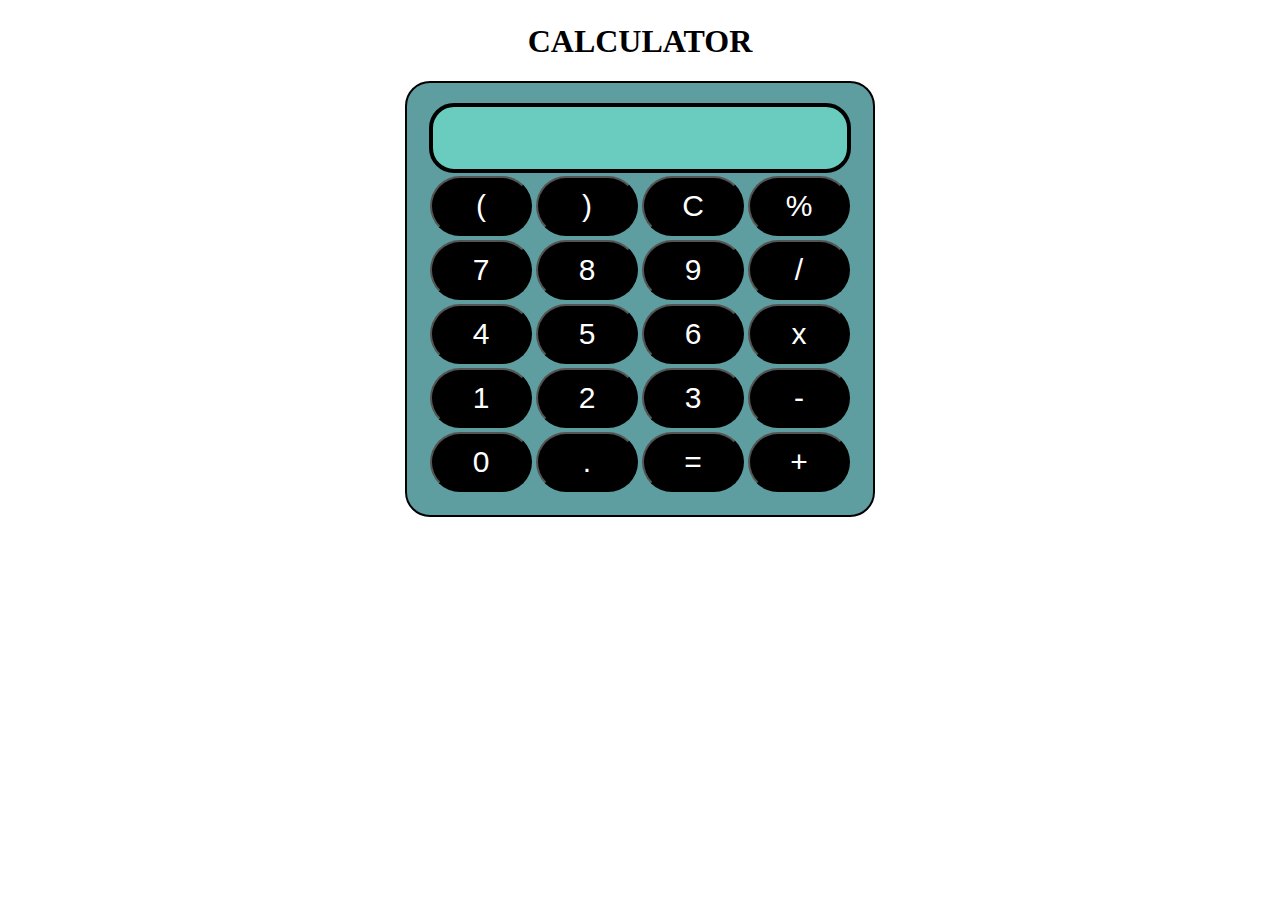
<file: Calculator/index.html>
<!DOCTYPE html>
<html lang="en">
<head>
    <meta charset="UTF-8">
    <meta name="viewport" content="width=device-width, initial-scale=1.0">
    <link rel="stylesheet" href="style.css">
    
    <title>Calculator</title>
    
</head>
<body>
    <div class="container">
        <h1>CALCULATOR</h1>
<div class="calculator">
        <input type="text" name="screen" id="screen">

        <table>
            <tr>
            <td><button>(</button></td>
            <td><button>)</button></td>
            <td><button>C</button></td>
            <td><button>%</button></td>
        </tr>
        <tr>
            <td><button>7</button></td>
            <td><button>8</button></td>
            <td><button>9</button></td>
            <td><button>/</button></td>
        </tr>
    
        <tr>
            <td><button>4</button></td>
            <td><button>5</button></td>
            <td><button>6</button></td>
            <td><button>x</button></td>
        </tr>

        <tr>
            <td><button>1</button></td>
            <td><button>2</button></td>
            <td><button>3</button></td>
            <td><button>-</button></td>
        </tr>

        <tr>
            <td><button>0</button></td>
            <td><button>.</button></td>
            <td><button>=</button></td>
            <td><button>+</button></td>
        </tr>
           
        </table>
    </div>
    </div>
</body>
<script src="index.js"></script>
</html>
</file>
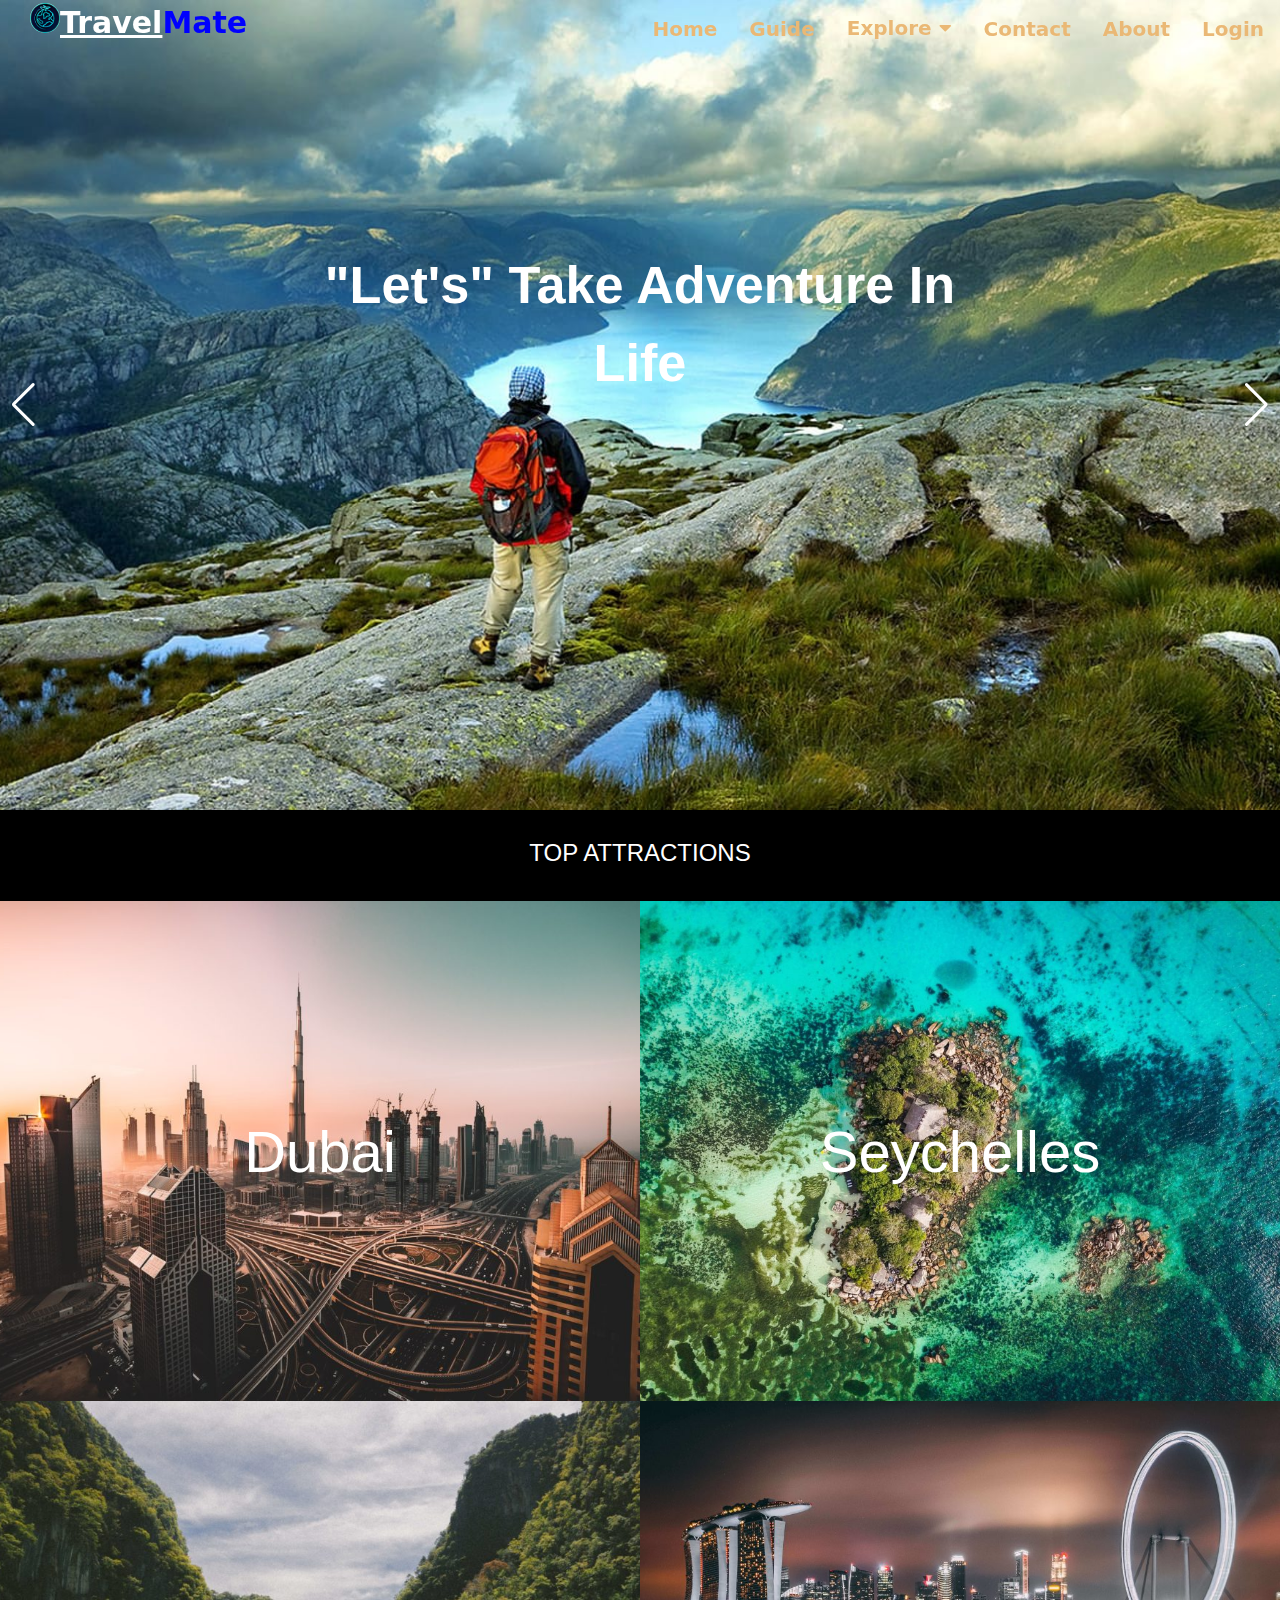
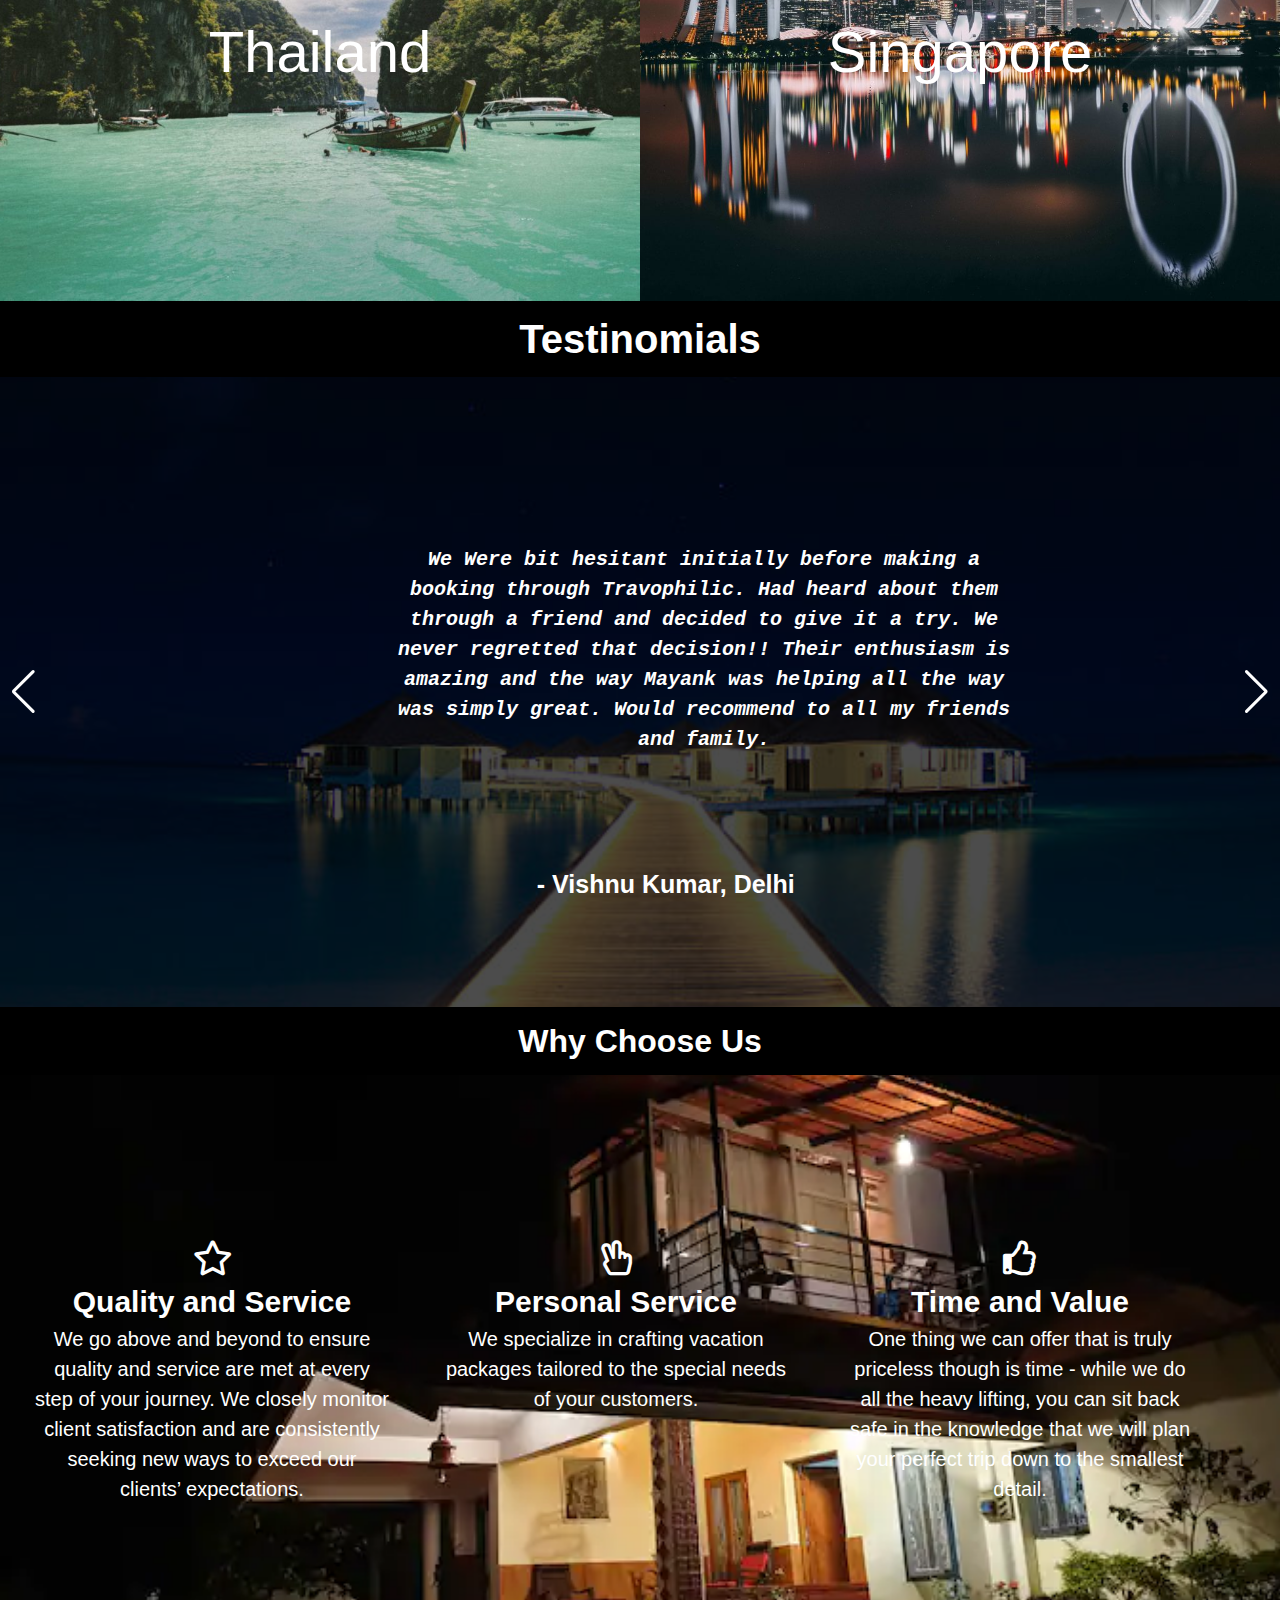
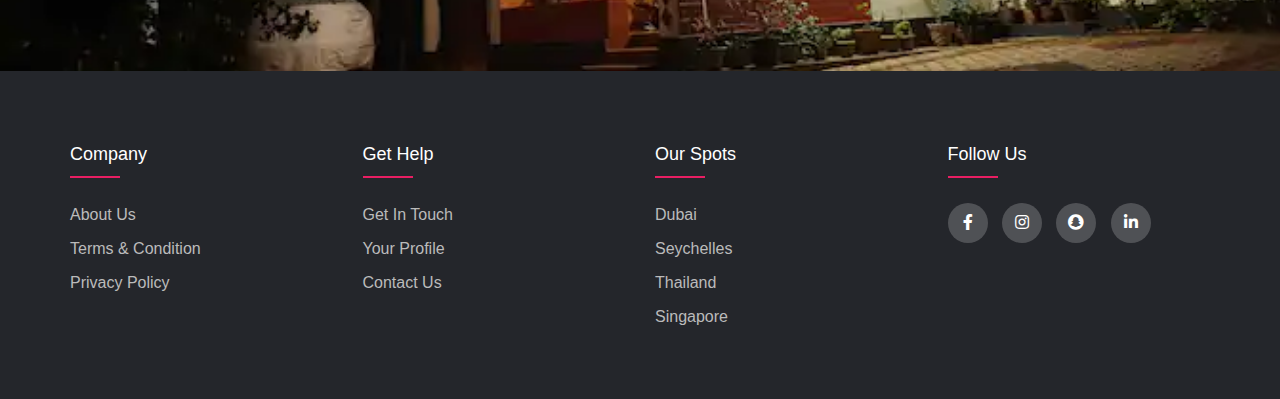
<file: landing page/index.html>
<!DOCTYPE html>
<html>
<head>
<meta name="viewport" content="width=device-width, initial-scale=1">
<link rel="stylesheet" href="https://cdnjs.cloudflare.com/ajax/libs/font-awesome/5.15.1/css/all.min.css"/>

<link rel="stylesheet" href="style.css">
<link
      rel="stylesheet"
      href="https://unpkg.com/swiper/swiper-bundle.min.css"
    />
<link rel="stylesheet" href="crousel.css">
<link rel="stylesheet" href="footer.css">
<link rel="stylesheet" href="why.css">
<link rel="stylesheet" href="testi.css">

<title>BlueSpace - Travel & Holiday Planner</title>
<style>


  html,body{
    margin: 0;
    padding: 0;
    overflow-x: hidden;
  }
 

</style>



<title>bluespace</title>

</head>
<body>
<div>
<div class="topnav" id="myTopnav">
  <h1 class="logo"><img src="tmlogo5.jpeg" alt="logo\image"  height="30px" width="30px"><u>Travel</u><span>Mate</span></h1>
  <a href="#" class="active">Login</a>
  <a href="#">About</a>
  <a href="#">Contact</a>
  <div class="dropdown">
    <button class="dropbtn">Explore 
      <i class="fa fa-caret-down"></i>
    </button>
    <div class="dropdown-content">
      <a href="#">Dubai</a>
      <a href="#">Seychelles</a>
      <a href="#">Thailand</a>
      <a href="#">Singapore</a>
    </div>
  </div>
  <a href="">Guide</a>
  <a href="">Home</a>
  <a href="javascript:void(0);" style="font-size:15px;" class="icon" onclick="myFunction()">&#9776;</a>
</div>

<script>
  function myFunction() {
    var x = document.getElementById("myTopnav");
    if (x.className === "topnav") {
      x.className += " responsive";
    } else {
      x.className = "topnav";
    }
  }
  </script>



   

<!-- Swiper -->
<div class="swiper mySwiper">
  <div class="swiper-wrapper">

    <div class="swiper-slide">
      <img src="carsoel img1.jpg" alt="" />
      <div class="centered">"TRAVEL"
        An Investment In Yourself
      </div>
    </div>


    <div class="swiper-slide">
      <img src="carsoel img2.jpg" alt="" />
      <div class="centered">"Begin's"
        Journey With Friends and Family
      </div>
    </div>
    
    <div class="swiper-slide">
      <img src="carsoel img3.jpg" alt="" />
      <div class="centered">"Let's"
          Take Adventure In Life
      </div>
    </div>
    
  </div>
  <div class="swiper-button-next"></div>
  <div class="swiper-button-prev"></div>
</div>



<!-- Swiper JS -->
<script src="https://unpkg.com/swiper/swiper-bundle.min.js"></script>

<!-- Initialize Swiper -->
<script>
  var swiper = new Swiper(".mySwiper", {
    spaceBetween: 0,
    centeredSlides: true,
    loop: true,
    autoplay: {
      delay: 2500,
      disableOnInteraction: false,
    },
    pagination: {
      el: ".swiper-pagination",
      clickable: true,
    },
    navigation: {
      nextEl: ".swiper-button-next",
      prevEl: ".swiper-button-prev",
    },
  });
</script>

<script>
  var swiper = new Swiper(".mySwiperdemo", {
    slidesPerView: 3,
    spaceBetween: 0,
    slidesPerGroup: 3,
    loop: true,
    loopFillGroupWithBlank: true,
    pagination: {
      el: ".swiper-pagination",
      clickable: true,
    },
    navigation: {
      nextEl: ".swiper-button-next",
      prevEl: ".swiper-button-prev",
    },
  });
</script>


  <div class="section-heading">
    <h2>Top Attractions</h2>
  </div>
  <div class="top-attractions">
    <div class="container-lg">
      <ul>
        <li style="background-image: url('t img1.jpg');">
          <a href="#">
            <div class="v-align">
              <h3>Dubai</h3>
            </div>
          </a>
        </li>
        <li style="background-image: url(t\ img2.jpg);">
          <a href="#">
            <div class="v-align">
              <h3>Seychelles</h3>
            </div>
          </a>
        </li>
        <li style="background-image: url('timg3.jpg');">
          <a href="#">
            <div class="v-align">
              <h3>Thailand</h3>
            </div>
          </a>
        </li>
        <li style="background-image: url('timg4.jpg');">
          <a href="#">
            <div class="v-align">
              <h3>Singapore</h3>
            </div>
          </a>
        </li>
                  </ul>
    </div>
  </div>




 
    <div class="pera"><h1 class="testi">Testinomials</h1></div>
    
   
    <div class="swiper mySwiper" id="huh">
        <div class="swiper-wrapper">
          <div class="swiper-slide" id="four">
            <img src="slideshow.jpg" alt="" />
            <p class="center">We Were bit hesitant initially before making a booking through 
              Travophilic. Had heard about them through a friend and 
              decided to give it a try. We never regretted that decision!! 
              Their enthusiasm is amazing and the way Mayank was helping
              all the way was simply great. Would recommend to all my friends
                                                and family.</p>
            
    <p class="para">- Vishnu Kumar, Delhi</p>
          </div>
          <div class="swiper-slide" id="four">
            <img src="slideshow.jpg" alt="" />
            <p class="center">First of all, many thanks to the team for making this trip a 
              memorable one.Special thanks to Yash who coordinated 
            everything by providing exceptional customer service.We keep 
              changing the requirements but they never raised any
               issue or tried to convince us with pre-defined packages.
               They customised everything exactly what we asked for</p>
            <p class="para">- Jai Prakash, Delhi</p>

          </div>
          <div class="swiper-slide" id="four">
            <img src="slideshow.jpg" alt="" />
            <p class="center"> The team is new to the game which came as a boon.They
              had fresh insights along with unparalleled professionalism.
            We would recommend booking through Travophilic for all
              who want something out of ordinary to be on a trip of a lifetime.</p>
            <p class="para">- Manish Agrawal, Delhi</p>
          </div>
        </div>
        <div class="swiper-button-next"></div>
        <div class="swiper-button-prev"></div>
      </div>
        
    
        
        <script src="https://unpkg.com/swiper/swiper-bundle.min.js"></script>
    
       
        <script>
          var swiper = new Swiper(".mySwiper", {
            spaceBetween: 0,
            centeredSlides: true,
            loop: true,
            autoplay: {
              delay: 2500,
              disableOnInteraction: false,
            },
            pagination: {
              el: ".swiper-pagination",
              clickable: true,
            },
            navigation: {
              nextEl: ".swiper-button-next",
              prevEl: ".swiper-button-prev",
            },
          });
        </script>
    
        <script>
          var swiper = new Swiper(".mySwiperdemo", {
            slidesPerView: 3,
            spaceBetween: 30,
            slidesPerGroup: 3,
            loop: true,
            loopFillGroupWithBlank: true,
            pagination: {
              el: ".swiper-pagination",
              clickable: true,
            },
            navigation: {
              nextEl: ".swiper-button-next",
              prevEl: ".swiper-button-prev",
            },
          });
        </script>


    
<!-- footer -->

<div class="col-container">
  <div class="why"> <h1>Why Choose Us </h1></div>
   <div class="col" >
      <p> <i class="far fa-star"></i></p>
     <h4 class="mn">Quality and Service</h4>
     <p>We go above and beyond to ensure quality and service are
       met at every step of your journey. We
       closely monitor client satisfaction and 
       are consistently seeking new ways to exceed 
       our clients’ expectations.</p>
    
   </div>
   <div class="col" >
      <p> <i class="far fa-hand-peace"></i></p>
     <h4 class="mn">Personal Service</h4>
     <p> We specialize in crafting vacation packages tailored
       to the special needs of your customers.</p>
     
   </div>
   <div class="col" >
       <p><i class="far fa-thumbs-up"></i></p>
     <h4 class="mn">Time and Value</h4>
     <p>One thing we can offer that is truly priceless 
       though is time - while we do all the heavy 
       lifting, you can sit back safe in the knowledge
       that we will plan your perfect trip down 
       to the smallest detail.</p>
     
   </div>
 </div>

 <footer class="footer">
   <div class="container">
       <div class="row">
           <div class="footer-col">
               <h4>company</h4>
               <ul>
                   <li><a href="#">About us</a></li>
                   <li><a href="#">Terms & Condition</a></li>
                   <li><a href="#">Privacy Policy</a></li>
                   
               </ul>
           </div>
           <div class="footer-col">
               <h4>Get help</h4>
               <ul>
                   <li><a href="http://wa.me/916376647848">Get In Touch</a></li>
                   <li><a href="#">Your Profile</a></li>
                   <li><a href="#">Contact Us</a></li>
               </ul>
           </div>
           <div class="footer-col">
               <h4>Our Spots</h4>
               <ul>
                   <li><a href="#">Dubai</a></li>
                   <li><a href="#">Seychelles</a></li>
                   <li><a href="#">Thailand</a></li>
                   <li><a href="#">Singapore</a></li>
               </ul>
           </div>
           <div class="footer-col">
           <h4>follow us</h4>
           <div class="social-links">
               <a href="https://www.facebook.com/profile.php?id=100019836130584" target="_blank"><i class="fab fa-facebook-f"></i></a>
               <a href="http://www.instagram.com/yashbansal78" target="_blank"><i class="fab fa-instagram"></i></a>
               <a href="https://www.snapchat.com/add/ya_bansal20?share_id=G09DaQYfoXA&locale=en-GB"target="_blank"><i class="fab fa-snapchat"></i></a>
               <a href="https://www.linkedin.com/in/yash-bansal-9644b5252" target="_blank"><i class="fab fa-linkedin-in"></i></a>
           </div>
           </div>
       </div>
   </div>

</footer>


</body>
</html>
</file>
<file: Calculator/style.css>
.container{
    text-align: center;
    display: center;
    margin-top: 23px;
   
}

table{
    margin: auto;
}
input{
    font-size: 34px;
    height: 60px;
    width: 410px;
    border: 4px solid black;
    border-radius: 25px;
    background-color: rgb(106, 204, 191);
}
button{
    font-size: 30px;
   background-color: black;
   color: white;
   height: 60px;
   width: 102px;
   border-radius: 40px;
}
.calculator{
    display: inline-block;
    border: 2px solid black;
    padding: 20px;
    border-radius: 25px;
    background-color: cadetblue;
}
</file>
<file: landing page/style.css>
body {margin:0;font-family:Arial}


.topnav {
  position: fixed;
  top: 0;
  width: 100%;
  z-index: 1000;
  justify-content: space-between;
  font-family: system-ui, -apple-system, BlinkMacSystemFont, 'Segoe UI', Roboto, Oxygen, Ubuntu, Cantarell, 'Open Sans', 'Helvetica Neue', sans-serif;
}
.logo {
  color: white;
  font-size: 30px;
  float: left;
  padding-left: 30px;
  padding-top: 0;
}

.logo span {
  color: blue;
}

.logo img{
  border-radius: 50%;
}
.topnav a {
  float: right;
  display: block;
  color: #EAB875;
  text-align: center;
  padding: 14px 16px;
  text-decoration: none;
  font-size: 20px;
font-weight: bolder;
}

.topnav .icon {
  display: none;
}

.dropdown {
  float: right;
  
}

.dropdown .dropbtn {
  font-size: 20px;    
  border: none;
  outline: none;
  color: #EAB875;
  padding: 16px 16px;
  background-color: inherit;
  font-family: inherit;
  margin: 0;
  font-weight: bolder;
  
}

.dropdown-content {
  display: none;
  position: absolute;
  background-color: #7BC5C1;
  min-width: 160px;
  box-shadow: 0px 8px 16px 0px rgba(0,0,0,0.2);
  z-index: 999;
}

.dropdown-content a {
  float: none;
  color: black;
  padding: 12px 16px;
  text-decoration: none;
  display: block;
  text-align: left;
}

.topnav a:hover, .dropdown:hover .dropbtn {
  color: white;
  transition:all 0.3s ease;
  text-transform: capitalize;
}

.dropdown-content a:hover {
  background-color: #ddd;
  color: black;
}

.dropdown:hover .dropdown-content {
  display: block;
}

@media screen and (max-width: 600px) {
  .topnav a:not(:first-child), .dropdown .dropbtn {
    display: none;
  }
  .topnav a.icon {
    float: right;
    display: block;
  }
}

@media screen and (max-width: 600px) {
  .topnav.responsive {position: relative;}
  .topnav.responsive .icon {
    position: absolute;
    right: 0;
    top: 0;
  }
  .topnav.responsive a {
    float: none;
    display: block;
    text-align: left;
  }
  .topnav.responsive .dropdown {float: none;}
  .topnav.responsive .dropdown-content {position: relative;}
  .topnav.responsive .dropdown .dropbtn {
    display: block;
    width: 100%;
    text-align: left;
  }
}
</file>
<file: landing page/footer.css>
body{
    line-height: 1.5;
    font-family: 'Poppins', sans-serif;
}
*{
   margin: 0;
   padding: 0;
   box-sizing: border-box;

}
.container{
    max-width: 1170px;
    margin: auto;
}

.row{
    display: flex;
    flex-wrap: wrap;
}
ul{
    list-style: none;
}
.footer{
    background-color: #24262b;
    padding: 70px 0;
    margin-top: -3.8px;
    
}
 .footer-col{
    width: 25%;
    padding: 0 15px;
 }
 .footer-col h4{
    font-size: 18px;
    color: #ffffff;
    text-transform: capitalize;
    margin-bottom: 35px;
    font-weight: 500;
    position: relative;
 }
 .footer-col h4::before{
    content: '';
    position: absolute;
    left: 0;
    bottom: -10px;
    background-color: #e91e63;
    height: 2px;
    box-sizing: border-box; 
    width: 50px;
 }
 .footer-col ul li:not(:last-child){
    margin-bottom: 10px;
 } 
 .footer-col ul li a{
    font-size: 16px;
    text-transform: capitalize;
    color: #ffffff;
    text-decoration: none;
    font-weight: 300;
    color: #bbbbbb;
    display: block;
    transition: all 0.3s ease;
 }
 .footer-col ul li a:hover{
    color: #ffffff;
    padding-left: 8px;
 }
 .footer-col .social-links a{
    display: inline-block;
    height: 40px;
    width: 40px;
    background-color: rgba(255, 255,255,0.2);
    margin:0 10px 10px 0;
    text-align: center;
    line-height: 40px;
    border-radius: 50%;
    color: #ffffff;
    transition: all 0.5s ease;
 }
 .footer-col .social-links a:hover{
    color: #24262b;
    background-color: #ffffff;
 }

 /* responsive */

 @media(max-width:767px){
   /* .footer{
      padding-top: 900px;
   } */
    .footer-col{
        width: 50%;
        margin-bottom: 30px;
    }
 }
 @media(max-width:574px){
    .footer-col{
        width: 100%;
    }
 }
</file>
<file: landing page/why.css>
* {
  box-sizing: border-box;
}
.col-container{
  background: url(chose.webp);
  background-repeat: no-repeat;
  background-size: cover;
  /* height: 1000px; */
  
}
.col {
margin-top: 150px;
  margin-bottom: 100px;
  float: left;
  width: 30%;
  height: 350px;
  padding: 15px;
  margin-left: 20px;
  
}
p{
  text-align: center;
  color: white;
  font-size: 20px;
}
 p i{
  font-size: 35px;
  color: white;
  
}
.mn {
  text-align: center;
  color: white;
  font-size: 30px;
}
.why h1{
  text-align: center;
  color: white;
}
.why{
  background-color: black;
  padding: 10px;
}
.col-container:after {
  content: "";
  display: table;
  clear: both;
}


@media screen and (max-width: 815px) {
  .col {
    width: 100%;
    margin-top: 0px;
    
  }
}
</file>
<file: landing page/crousel.css>
/* .swiper {
    width: 100%;
    height: 100%;
} */

.swiper-slide {
    text-align: center;
    font-size: 18px;
    background: #fff;

    /* Center slide text vertically */
    display: -webkit-box;
    display: -ms-flexbox;
    display: -webkit-flex;
    display: flex;
    -webkit-box-pack: center;
    -ms-flex-pack: center;
    -webkit-justify-content: center;
    justify-content: center;
    -webkit-box-align: center;
    -ms-flex-align: center;
    -webkit-align-items: center;
    align-items: center;
}

.swiper-slide img {
    display: block;
    width: 100%;
    height: 90vh;
    object-fit: cover;
}

.swiper-slide-demo img {
    display: block;
    width: 100%;
    height: 100%;
    object-fit: cover;
  }


/* Centered text */
.centered {
    position: absolute;
    top: 40%;
    color: #fff;
    font-size: 2.9em;
    font-weight: bold;
    left: 50%;
    transform: translate(-50%, -50%);
  }
.paragraph {
    position: absolute;
    top: 50%;
    color: #fff;
    font-size: 50px;
    font-weight: bold;
    left: 50%;
    transform: translate(-50%, -50%);
  }

  .swiper-button-prev{
      color: #fff;
  }
  .swiper-button-next{
      color: #fff;
  }

  .mypadding{
      padding-top: 100px;
      padding-bottom: 100px;
  }



.section-heading h2{
	margin: 0;
    margin-top: -5px;
    padding: 30px 0;
    text-align: center;
    font-weight: 400;
	text-transform: uppercase;
    background-color: black;
    color: white;
}
.container-lg{
	max-width: 1920px;
	margin: 0 auto;
	overflow: hidden;
}
.top-attractions ul{
	padding:0;
	list-style: none;
	margin: 0;
}
.top-attractions ul li{
	min-height: 500px;
	width: 50%;
	float: left;
	background-size: cover;
	background-position: center center;
	position: relative;
}
.top-attractions ul li h3{
	position: absolute;
	top: 50%;
	transform: translateY(-50%);
	width: 100%;
	text-align: center;
	font-size: 58px;
    font-weight: 400;
	margin: 0;
	color: #fff;
}
.top-attractions ul li a{
	display: block;
    position: absolute;
    left: 0;
    right: 0;
    top: 0;
    bottom: 0;
	transition: all 1s;
}
.top-attractions ul li a:hover{
	background: rgba(0,0,0,0.3);
}







@media all and (max-width: 1100px){
    .main-navigation ul {
        margin-right: 10px;
    }
    .site-logo{
        margin-top: 10px;
    }
    .main-content {
        padding-left: 20px;
        padding-right: 20px;
    }
}
@media all and (max-width: 768px){
    .site-branding {
        float: none;
        text-align: center;
    }
    .slide-background {
        height: 600px;
    }
    .one-half{
        width: 100%;
        margin: 0;
    }
}
@media all and (max-width: 767px){
    .center-text p{
        font-size: 30px;
    }     
    .center-text h2{
         font-size: 32px;
    }
    .btns .btn {
        margin: 15px 10px;
    }
    .top-attractions ul li{
        width: 100%;
    }
    .test-p p {
        padding: 0 10px;
    }
    
    .banner-section h1{
        font-size: 35px;
    }
    .top-attractions ul li h3{
        font-size: 45px;
        text-shadow: 2px 3px 4px #000;
    }
     h2{
        font-size: 28px;    
    }
}
   


@media all and (max-width: 300px){
    /* .carousel{ */
        /* height: 1000px; */
        /* width: 1000px; */

    /* } */
    img{
        width: 100%;
    }
    .carousel-dots{
        padding-right: 530px;
    }

    .text-block h1{
        text-align: center;
    }
    .text-block h4{
        text-align: center;
    }
}
</file>
<file: landing page/testi.css>
/* .swiper {
    width: 100%;
    height: 100%;
} */

.testi{
    font-size: 40px;
    color: white;
    text-align: center;
}
.pera{
    padding: 8px;
    background-color: black;
}
.swiper-slide {
    text-align: center;
    font-size: 18px;
    background: #fff;

    /* Center slide text vertically */
    display: -webkit-box;
    display: -ms-flexbox;
    display: -webkit-flex;
    display: flex;
    -webkit-box-pack: center;
    -ms-flex-pack: center;
    -webkit-justify-content: center;
    justify-content: center;
    -webkit-box-align: center;
    -ms-flex-align: center;
    -webkit-align-items: center;
    align-items: center;
}

#four img {
    display: block;
    width: 100vw;
    height: 70vh;
    object-fit: cover;
    /* opacity:  .7; */
    background-color: rgba(0, 0, 0, 0.6);
    color: black;
    filter: brightness(30%);
}

.swiper-slide-demo img {
    display: block;
    width: 100%;
    height: 100%;
    object-fit: cover;
  }


/* Centered text */
 .center  {
    position: absolute;
    top: 40%;
    color: #fff;
    font-size: 20px;
    font-weight: bold;
    left: 50%;
   font-family: 'Courier New', Courier, monospace;
   font-style: italic;
    transform: translate(-40%, -40%);
  }
.para  {
    position: absolute;
    top: 80%;
    color: #fff;
    font-size: 25px;
    font-weight: bold;
    left: 50%;
    transform: translate(-40%, -40%);
    ;
  }

  .swiper-button-prev{
      color: #fff;
  }
  .swiper-button-next{
      color: #fff;
  }

  .mypadding{
      padding-top: 100px;
      padding-bottom: 100px;
  }
 /* @media all and (min-width: 200px) and (max-width:899px) {
    .para {
      width: 100%;
      top: 100%;
      
    }
  } */
  @media screen and (max-width: 790px) {
    #four img{
        height: 1100px;
    }
    .center{
        font-size: 15px;
    }
    .para {
      width: 100%;
      top: 90%;
      
    }
  }
</file>
